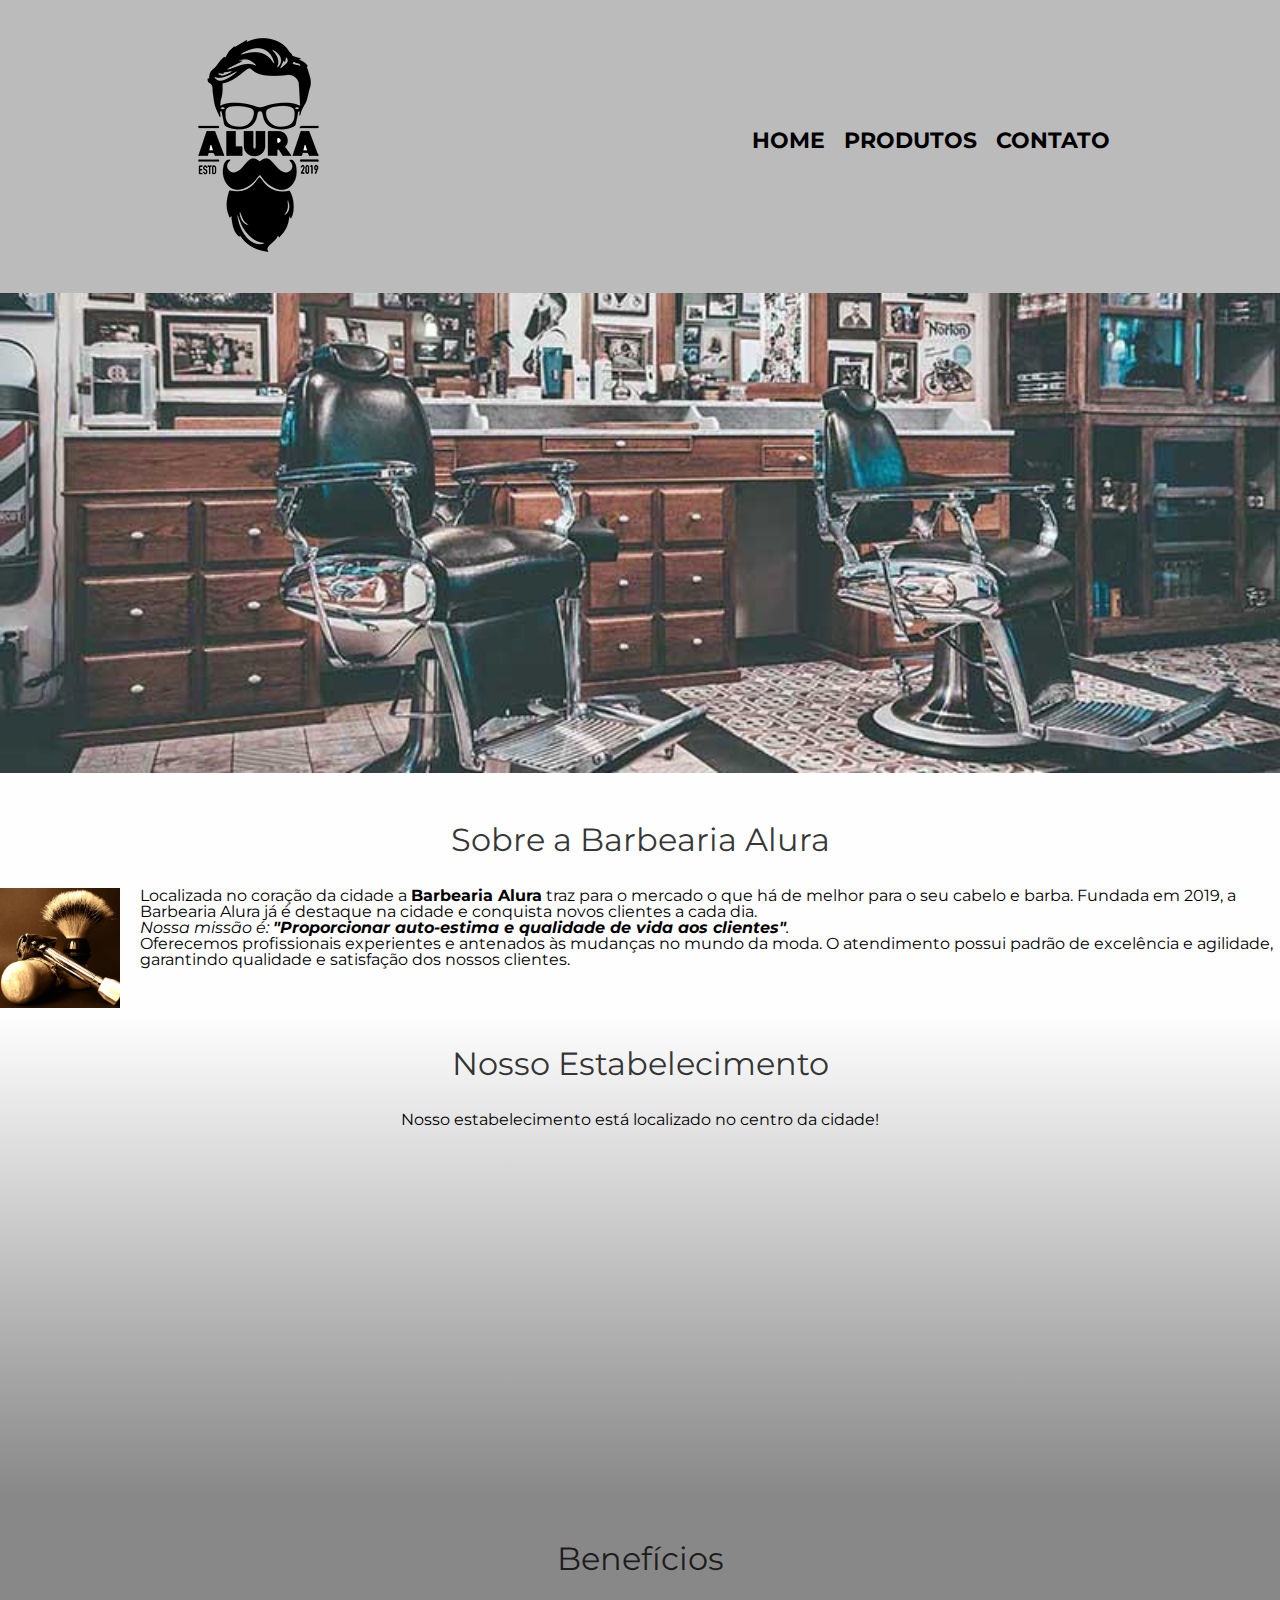
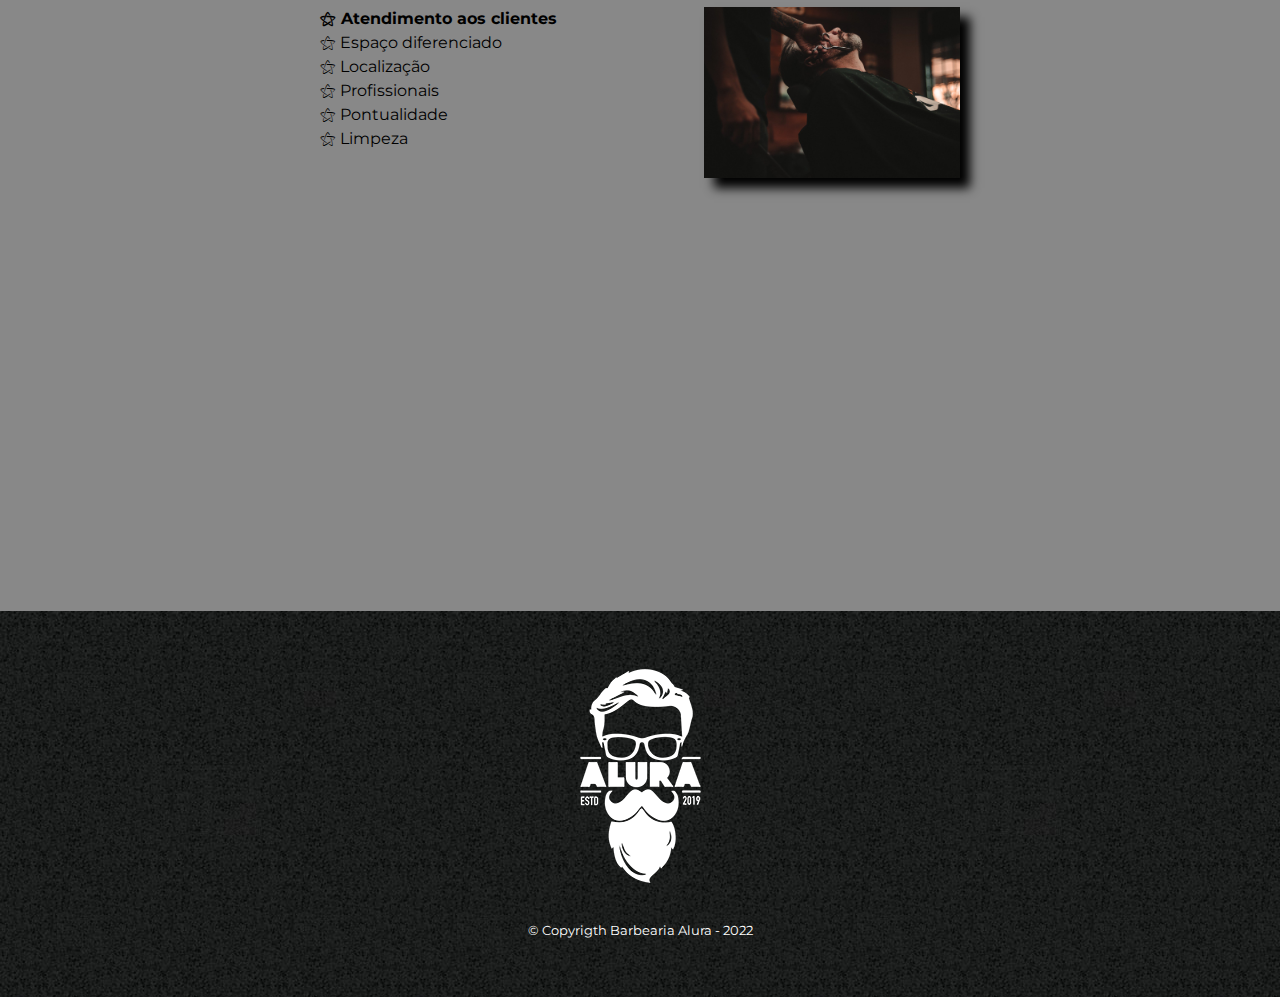
<file: index.html>
<!DOCTYPE html>
<html lang="pt-br">
    <head>
        <meta charset="UTF-8">
        <meta name="viewport" content="width=device-wideth">
        <title>Barbearia Alura</title>
        <link rel="stylesheet" href="reset.css">
        <link rel="stylesheet" href="style.css">
        <link rel="preconnect" href="https://fonts.googleapis.com">
        <link rel="preconnect" href="https://fonts.gstatic.com" crossorigin>
        <link href="https://fonts.googleapis.com/css2?family=Montserrat:wght@100;200;300;400;500&display=swap" rel="stylesheet">
    </head>

    <body>
        <header>
            <div class="caixa">
                <h1><img src="logo.png" alt="Logo da Barbearia Alura"></h1>

                <nav>
                    <ul>
                        <li><a href="index.html">Home</a></li>
                        <li><a href="produtos.html">Produtos</a></li>
                        <li><a href="contato.html">Contato</a></li>
                    </ul>
                </nav>
            </div>
        </header>

        <img class="banner" src="banner.jpg">

        <main>
            <section class="principal">
                <h2 class="titulo-principal">Sobre a Barbearia Alura</h2>

                <img class="acessorios" src="acessorios.jpg" alt="utensilios de um barbeiro">
                
                <p>Localizada no coração da cidade a <strong>Barbearia Alura</strong> traz para o mercado o que há de melhor para o seu cabelo e barba. 
                Fundada em 2019, a Barbearia Alura já é destaque na cidade e conquista novos clientes a cada dia.</p>

                <p id="missao"><em>Nossa missão é: <strong>"Proporcionar auto-estima e qualidade de vida aos clientes"</strong>.</em></p>

                <p>Oferecemos profissionais experientes e antenados às mudanças no mundo da moda. 
                O atendimento possui padrão de excelência e agilidade, garantindo qualidade e satisfação dos nossos clientes.</p>
            </section>

            <section class="mapa">
                <h3 class="titulo-principal">Nosso Estabelecimento</h3>
                <p>Nosso estabelecimento está localizado no centro da cidade!</p>

                <div class="mapa-conteudo">
                    <iframe src="https://www.google.com/maps/embed?pb=!1m18!1m12!1m3!1d3656.4499774665346!2d-46.63452058554234!3d-23.58818986846754!2m3!1f0!2f0!3f0!3m2!1i1024!2i768!4f13.1!3m3!1m2!1s0x94ce5a2b2ed7f3a1%3A0xab35da2f5ca62674!2sCaelum%20-%20Escola%20de%20Tecnologia!5e0!3m2!1spt-BR!2sbr!4v1643064984082!5m2!1spt-BR!2sbr" width="100%" height="300" style="border:0;" allowfullscreen="" loading="lazy"></iframe>
                </div>    
            </section>

            <section class="beneficios">
                <h3 class="titulo-principal">Benefícios</h3>

                <div class="conteudo-beneficios">
                    <ul class="lista-beneficios">
                        <li class="itens">Atendimento aos clientes</li>
                        <li class="itens">Espaço diferenciado</li>
                        <li class="itens">Localização</li>
                        <li class="itens">Profissionais</li>
                        <li class="itens">Pontualidade</li>
                        <li class="itens">Limpeza</li>
                    </ul><img src="beneficios.jpg" class="imagem-beneficios">

                </div>
                
                

                <div class="video">
                    <iframe width="100%" height="315" src="https://www.youtube.com/embed/XtUTfcbNOIg" title="YouTube video player" frameborder="0" allow="accelerometer; autoplay; clipboard-write; encrypted-media; gyroscope; picture-in-picture" allowfullscreen></iframe>
                </div>
                </section>
        </main>

        
        <footer>
            <img src="logo-branco.png" alt="Logo da barbearia Alura">
            <p class="copyrigth">&copy; Copyrigth Barbearia Alura - 2022</p>
        </footer>
    </body>
</html>
</file>
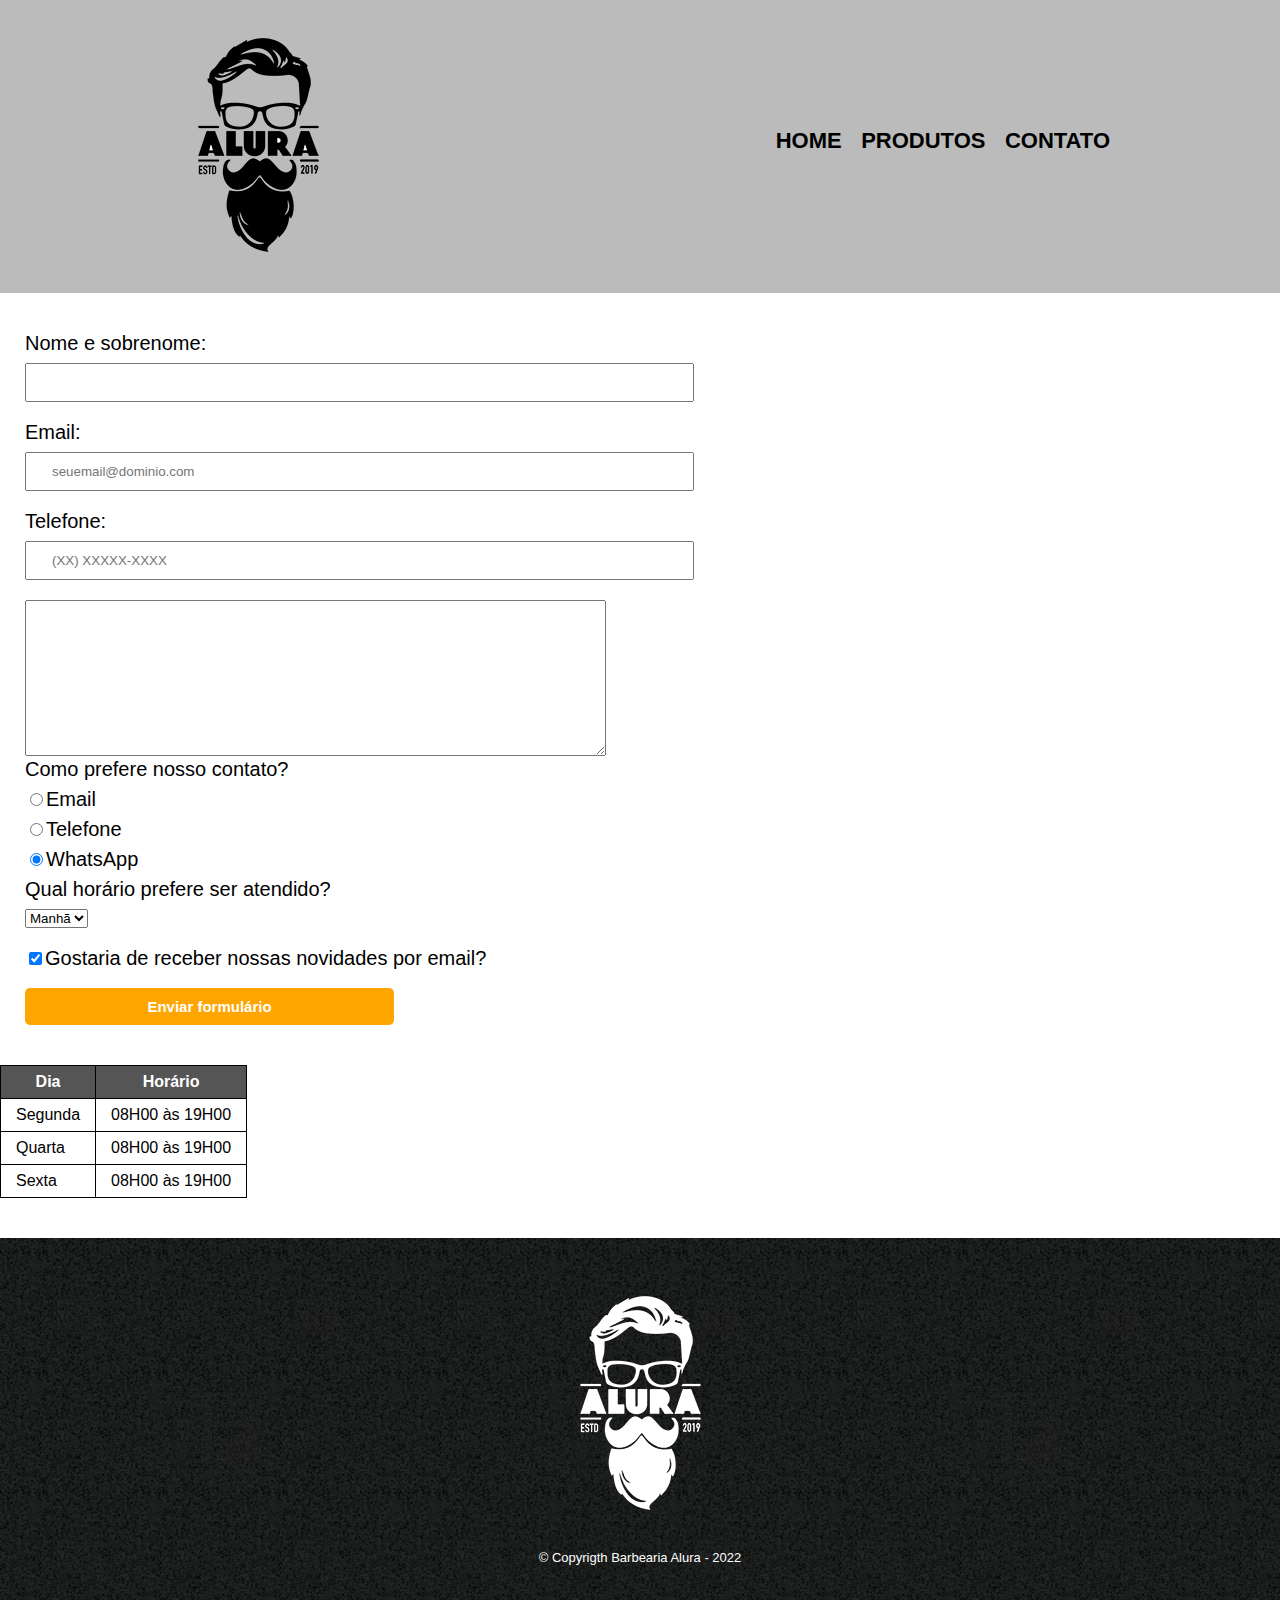
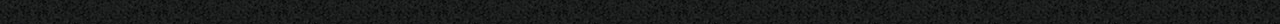
<file: contato.html>
<!DOCTYPE html>
<html lang="pt-br">
    <head>
        <meta charset="UTF-8">
        <title>Contato - Barbearia Alura</title>

        <link rel="stylesheet" href="reset.css">
        <link rel="stylesheet" href="style.css">
    </head>

    <body>
        <header>
            <div class="caixa">
                <h1><img src="logo.png" alt="Logo da Barbearia Alura"></h1>

                <nav>
                    <ul>
                        <li><a href="index.html">Home</a></li>
                        <li><a href="produtos.html">Produtos</a></li>
                        <li><a href="contato.html">Contato</a></li>
                    </ul>
                </nav>
            </div>
        </header>

        <main>
            <form class="distancia">
                <label for="nomesobrenome">Nome e sobrenome:</label>
                <input type="text" id="nomesobrenome" class="input-padrao" required>

                <label for="email">Email:</label>
                <input type="email" id="email" class="input-padrao" required placeholder="seuemail@dominio.com">
                
                <label for="telefone">Telefone:</label>
                <input type="tel" id="telefone" class="input-padrao" required placeholder="(XX) XXXXX-XXXX">

                
                <label for="mensagem"></label>
                <textarea cols="70" rows="10" id="mensagem" required></textarea>

                <fieldset>
                    <legend>Como prefere nosso contato?</legend>
                    <label for="radio-email"><input type="radio" name="contato" value="email" id="radio-email">Email</label>
                    
                    <label for="radio-telefone"><input type="radio" name="contato" value="telefone" id="radio-telefone">Telefone</label>
                    
                    <label for="radio-whatsapp"><input type="radio" name="contato" value="whatsapp" id="radio-whatsapp" checked>WhatsApp</label>
                    
                    <legend>Qual horário prefere ser atendido?</legend>
                    <select>
                        <option>Manhã</option>
                        <option>Tarde</option>
                        <option>Noite</option>
                    </select>
                </fieldset>
                <label class="checkbox"><input type="checkbox" checked>Gostaria de receber nossas novidades por email?</label>


                <input type="submit" value="Enviar formulário" class="enviar">
                
            </form>

            <table class="longe">
                <thead>
                    <tr>
                        <th>Dia</th>
                        <th>Horário</th>
                    </tr>
                </thead>
                <tbody>
                    <tr>
                        <td>Segunda</td>
                        <td>08H00 às 19H00</td>
                    </tr>
                        
                    <tr>
                        <td>Quarta</td>
                        <td>08H00 às 19H00</td>
                    </tr>
                        
                    <tr>
                        <td>Sexta</td>
                        <td>08H00 às 19H00</td>
                    </tr>
                </tbody>
            </table>
        </main>

        <footer>
            <img src="logo-branco.png" alt="Logo da barbearia Alura">
            <p class="copyrigth">&copy; Copyrigth Barbearia Alura - 2022</p>
        </footer>
    </body>
</html>
</file>
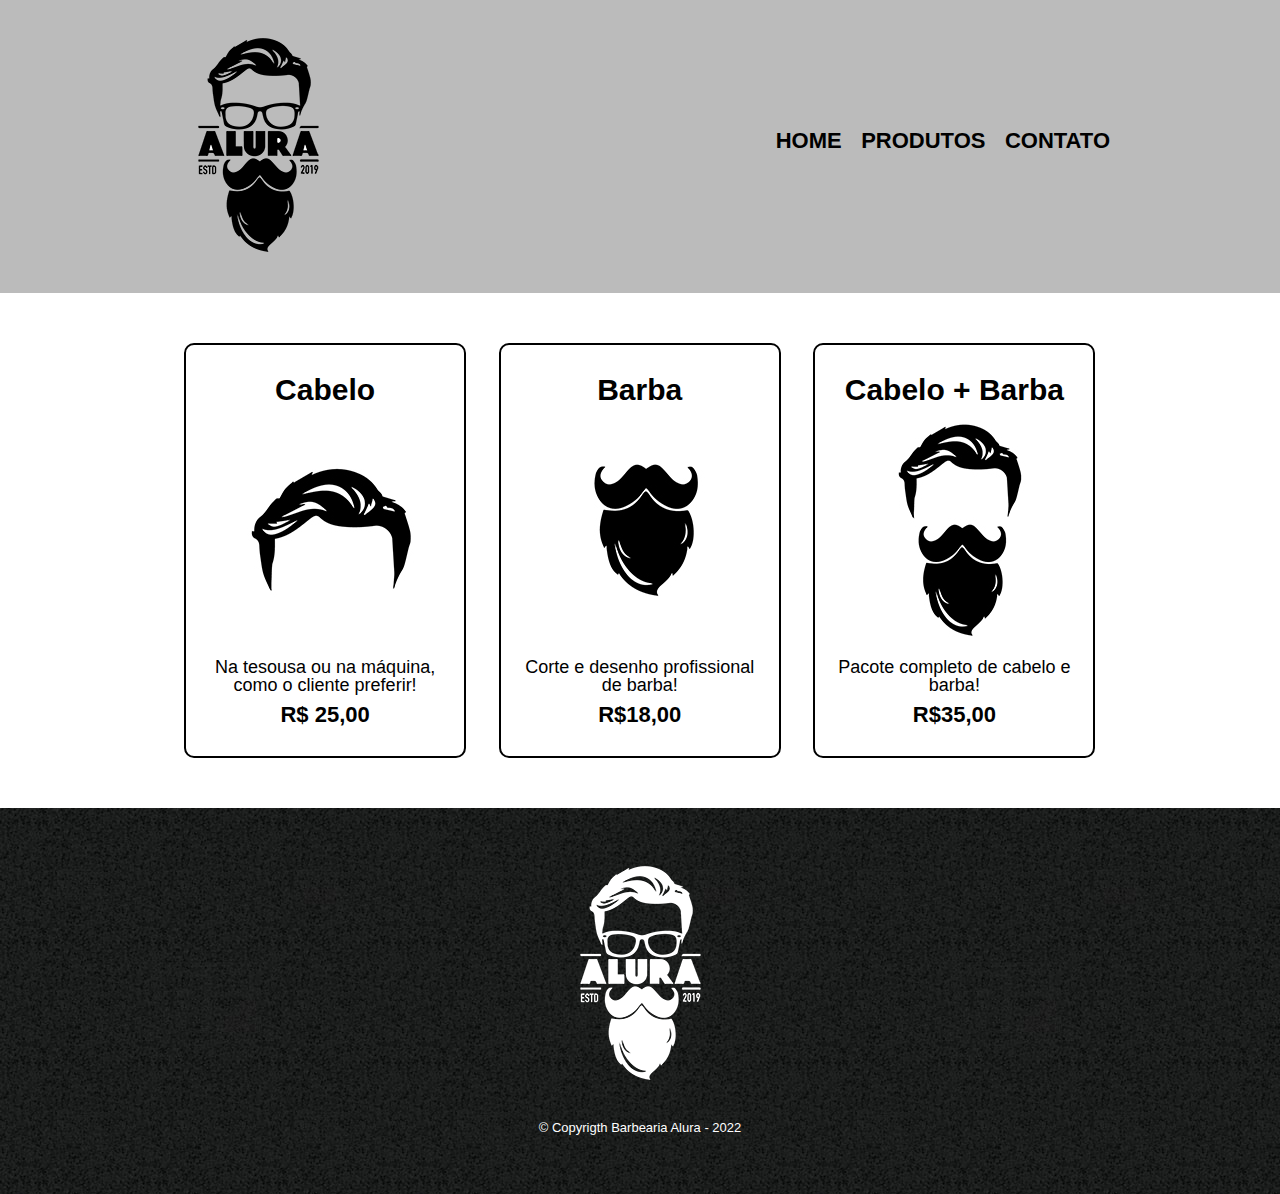
<file: produtos.html>
<!DOCTYPE html>
<html lang="pt-br">
    <head>
        <meta charset="UTF-8">
        <title>Produtos - Barbearia Alura</title>

        <link rel="stylesheet" href="reset.css">
        <link rel="stylesheet" href="style.css">
    </head>

    <body>
        <header>
            <div class="caixa">
                <h1><img src="logo.png"></h1>

                <nav>
                    <ul>
                        <li><a href="index.html">Home</a></li>
                        <li><a href="produtos.html">Produtos</a></li>
                        <li><a href="contato.html">Contato</a></li>
                    </ul>
                </nav>
            </div>
        </header>

        <main>
            <ul class="produtos">
                <li>
                    <h2>Cabelo</h2>
                    <img src="cabelo.jpg">
                    <p class="produto-descricao">Na tesousa ou na máquina, como o cliente preferir!</p>                
                    <p class="produto-preco">R$ 25,00</p>
                </li>
                <li>
                    <h2>Barba</h2>
                    <img src="barba.jpg">
                    <p class="produto-descricao">Corte e desenho profissional de barba!</p>                
                    <p class="produto-preco"> R$18,00</p>
                </li>
                <li>
                    <h2>Cabelo + Barba</h2>
                    <img src="cabelo+barba.jpg">
                    <p class="produto-descricao">Pacote completo de cabelo e barba!</p>                
                    <p class="produto-preco"> R$35,00</p>
                </li>
            </ul>
        </main>

        <footer>
            <img src="logo-branco.png">
            <p class="copyrigth">&copy; Copyrigth Barbearia Alura - 2022</p>
        </footer>
    </body>
</html>
</file>
<file: style.css>
body {
    font-family: 'Montserrat', sans-serif;
}

header {
    background-color: #BBBBBB;
    padding: 20px 0;
}

.caixa {
    position: relative;
    width: 940px;
    margin: 0 auto;
}

nav {
    position: absolute;
    top: 110px;
    right: 0;
}
nav li {
    display: inline;
    margin: 0 0 0 15px;

}

nav a {
    text-transform: uppercase;
    color: #000000;
    font-weight: bold;
    font-size: 22px;
    text-decoration: none;
}

nav a:hover {
    color: #C78C19; 
    text-decoration: underline;
}

.produtos {
    width: 940px;
    margin: 0 auto;
    padding: 50px 0;
}

.produtos li {
    display: inline-block;
    text-align: center;
    width: 30%;
    vertical-align: top;
    margin: 0 1.5%;
    padding: 30px 20px;
    box-sizing: border-box;
    border: 2px solid #000000;
    border-radius: 10px;
}

.produtos li:hover {
    border-color: #C78C19;
    font-size: 40px;
}

.produtos li:active {
    border-color: #088C19;
}

.produtos li:hover h2{
    font-size:34px;
}

.produtos h2 {
    font-size: 30px;
    font-weight: bold;
}

.produto-descricao {
    font-size: 18px;
}

.produto-preco {
    font-size: 22px;
    font-weight: bold;
    margin: 10px 0 0;
}

footer {
    text-align: center;
    background: url("bg.jpg");
    padding: 40px 0;
}

.copyrigth {
    color: #FFFFFF;
    font-size: 13px;
    margin: 20px;
}


form {
    margin: 40px 0;
}

form label, form legend {
    display: block;
    font-size: 20px;
    margin: 0 0 10px;
}

.input-padrao {
    display: block;
    margin: 0 0 20px;
    padding: 10px 25px;
    width: 50%;
}

.checkbox {
    margin: 20px 0;
}

.enviar {
    width: 30%;
    padding: 10px 0;
    background: orange;
    color: white;
    font-weight: bold;
    font-size: 15px;
    border: none;
    border-radius: 5px;
    transition: 1s all;
    cursor: pointer;

}

.enviar:hover {
    background: darkorange;
    color:gainsboro;
    transform: scale(1.2);
}

table {
    margin: 20px 0 40px;
}

thead {
    background: #555555;
    color: white;
    font-weight: bold;
}

td, th {
    border: 1px solid #000000;
    padding: 8px 15px;
}

.distancia, .longe {
    padding: 0 25px 0;
}
/* css da pag inicial */
.banner {
    width: 100%;
}

.titulo-principal {
    text-align: center;
    font-size: 2em;
    margin: 0 0 1em;
    clear: left;
    color: rgba(0,0,0,0.8);
}

.principal {
    margin: 0 0 1em;
    padding: 3em 0;
    background: #FEFEFE;
    width: 100%;
    margin: 0 auto;
}

.acessorios {
    width: 120px;
    float: left;
    margin: 0 20px 20px 0;
}

.principal strong {
    font-weight: bold;
}

.principal em {
    font-style: italic;
}

.conteudo-beneficios {
    width: 640px;
    margin: 0 auto;
}

.beneficios {
    padding: 3em 0;
    background: #888888;
 

}

.lista-beneficios {
    width: 60%;
    display: inline-block;
    vertical-align: top;
}

.imagem-beneficios {
    width: 40%;
    opacity: 1;
    transition: 400ms;
    box-shadow: 10px 10px 10px #000000;
}

.imagem-beneficios:hover {
    opacity: 0.5;
}

.mapa {
    padding: 2em 0;
    background: linear-gradient(#FEFEFE, #888888);

}

.mapa-conteudo {
    width: 600px;
    margin: 0 auto;
}

.mapa p {
    margin: 0 0 2em;
    text-align: center;
}

.video {
    width: 560px;
    margin: 2em auto;
}

.itens {
    line-height: 1.5;

}

.itens:first-child {
    font-weight: bold;
}

.itens:before {
    content: "⚝ ";
}

/* mexer em tudo pros celulares */
@media screen and (max-width: 480px) {
    .caixa, .principal, .conteudo-beneficios, .mapa-conteudo, .video {
        width: auto;
    }

    h1 {
        text-align: center;
    }

    nav {
        position: static;
    }

    .lista-beneficios, .imagem-beneficios {
        width: 100%;
    }
}
</file>
